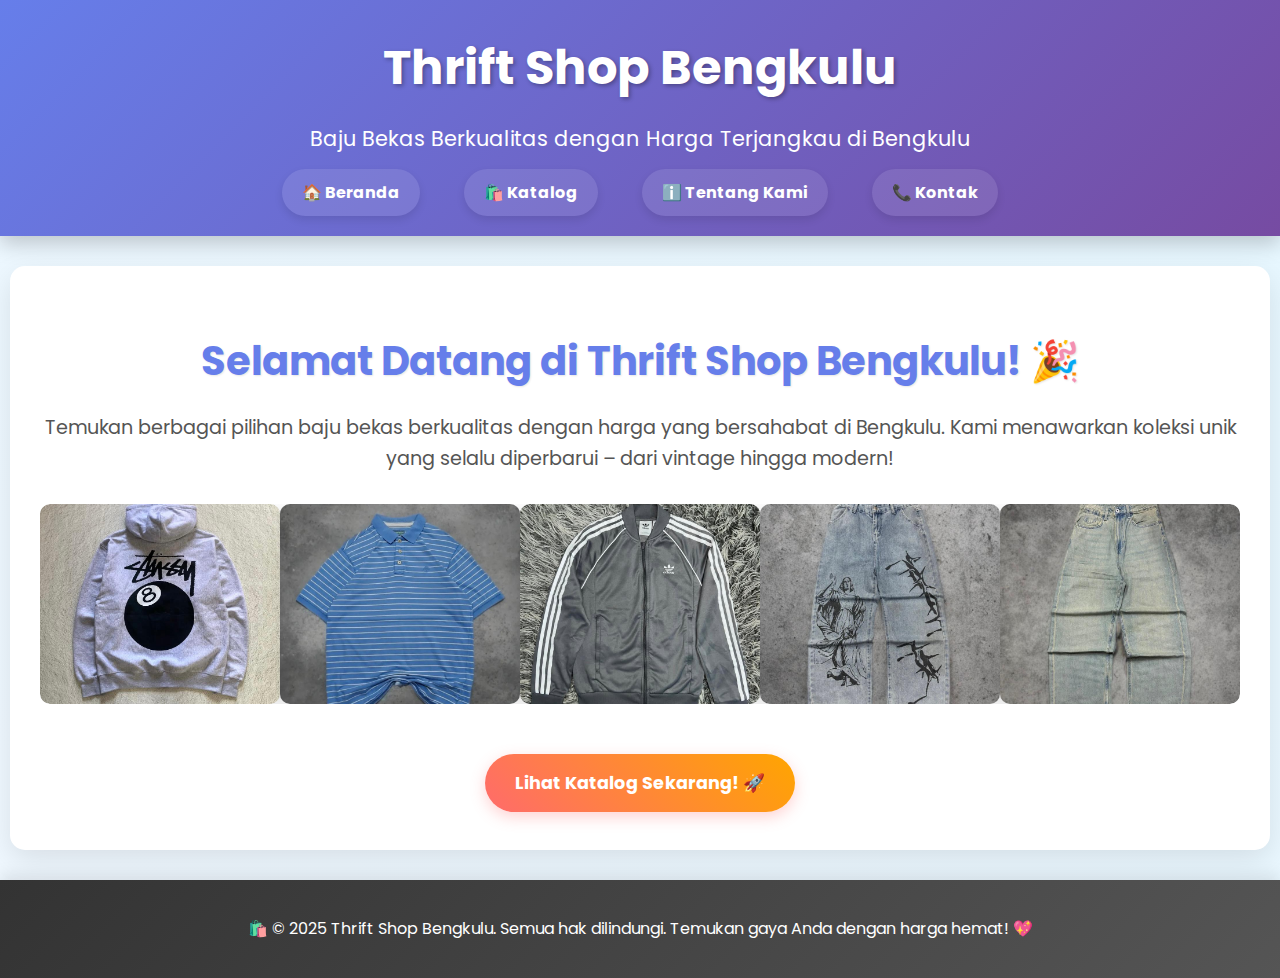
<file: coding ke 4/index.html>
<!DOCTYPE html>
<html lang="id">
<head>
    <meta charset="UTF-8">
    <meta name="viewport" content="width=device-width, initial-scale=1.0">
    <meta name="description" content="Temukan baju bekas berkualitas di Thrift Shop Bengkulu dengan harga terjangkau. Koleksi unik selalu diperbarui!">
    <title>Thrift Shop Bengkulu - Baju Bekas Berkualitas</title>
    <link href="https://fonts.googleapis.com/css2?family=Poppins:wght@400;700&display=swap" rel="stylesheet"> <!-- Font populer dan modern -->
    <style>
        body {
            font-family: 'Poppins', sans-serif;
            margin: 0;
            padding: 0;
            background: linear-gradient(45deg, #f0f8ff, #e6f7ff); /* Background gradien lembut */
            color: #333;
            line-height: 1.6;
            animation: fadeIn 1s ease-in;
        }
        @keyframes fadeIn {
            from { opacity: 0; }
            to { opacity: 1; }
        }
        header {
            background: linear-gradient(135deg, #667eea 0%, #764ba2 100%); /* Gradien ungu-biru yang eye-catching */
            color: white;
            padding: 30px 20px;
            text-align: center;
            box-shadow: 0 8px 20px rgba(0,0,0,0.2);
            animation: slideDown 0.8s ease-out;
        }
        @keyframes slideDown {
            from { transform: translateY(-50px); opacity: 0; }
            to { transform: translateY(0); opacity: 1; }
        }
        header h1 {
            margin: 0;
            font-size: 3em;
            text-shadow: 2px 2px 4px rgba(0,0,0,0.3);
        }
        header p {
            margin: 15px 0;
            font-size: 1.3em;
            font-weight: 400;
        }
        nav ul {
            list-style: none;
            padding: 0;
            margin: 25px 0 0;
        }
        nav li {
            display: inline-block;
            margin: 0 20px;
        }
        nav a {
            color: white;
            text-decoration: none;
            font-weight: bold;
            padding: 12px 20px;
            border-radius: 25px;
            background: rgba(255,255,255,0.1);
            transition: all 0.3s ease;
            box-shadow: 0 4px 8px rgba(0,0,0,0.1);
        }
        nav a:hover {
            background: rgba(255,255,255,0.3);
            transform: scale(1.1);
            box-shadow: 0 6px 15px rgba(0,0,0,0.2);
        }
        main {
            max-width: 1200px;
            margin: 30px auto;
            padding: 30px;
            background: white;
            border-radius: 15px;
            box-shadow: 0 10px 30px rgba(0,0,0,0.1);
            animation: fadeIn 1.2s ease-in;
        }
        section#beranda {
            text-align: center;
        }
        section#beranda h2 {
            color: #667eea;
            font-size: 2.5em;
            margin-bottom: 20px;
            text-shadow: 1px 1px 2px rgba(0,0,0,0.1);
        }
        section#beranda p {
            font-size: 1.2em;
            margin-bottom: 30px;
            color: #555;
        }
        .gallery {
            display: flex;
            justify-content: center;
            margin: 20px 0;
            overflow: hidden;
            border-radius: 10px;
        }
        .gallery img {
            width: 300px;
            height: 200px;
            object-fit: cover;
            animation: slide 10s infinite linear;
            border-radius: 10px;
            box-shadow: 0 5px 15px rgba(0,0,0,0.1);
        }
        @keyframes slide {
            0% { transform: translateX(0); }
            25% { transform: translateX(-100%); }
            50% { transform: translateX(-200%); }
            75% { transform: translateX(-100%); }
            100% { transform: translateX(0); }
        }
        .cta-button {
            display: inline-block;
            background: linear-gradient(45deg, #ff6b6b, #ffa500); /* Gradien merah-oranye untuk tombol */
            color: white;
            padding: 15px 30px;
            text-decoration: none;
            border-radius: 30px;
            font-weight: bold;
            font-size: 1.1em;
            margin-top: 30px;
            transition: all 0.3s ease;
            box-shadow: 0 5px 15px rgba(255,107,107,0.3);
            position: relative;
            overflow: hidden;
        }
        .cta-button::before {
            content: '';
            position: absolute;
            top: 50%;
            left: 50%;
            width: 0;
            height: 0;
            background: rgba(255,255,255,0.5);
            border-radius: 50%;
            transform: translate(-50%, -50%);
            transition: width 0.6s, height 0.6s;
        }
        .cta-button:hover::before {
            width: 300px;
            height: 300px;
        }
        .cta-button:hover {
            transform: translateY(-5px);
            box-shadow: 0 10px 25px rgba(255,107,107,0.4);
        }
        footer {
            background: linear-gradient(135deg, #333, #555);
            color: white;
            text-align: center;
            padding: 20px;
            margin-top: 30px;
            box-shadow: 0 -5px 15px rgba(0,0,0,0.1);
        }
        footer p::before {
            content: '🛍️ ';
        }
        /* Responsivitas */
        @media (max-width: 768px) {
            header h1 { font-size: 2.2em; }
            nav li { display: block; margin: 10px 0; }
            main { margin: 15px; padding: 20px; }
            .gallery img { width: 100%; height: auto; }
        }
    </style>
</head>
<body>
    <header>
        <h1>Thrift Shop Bengkulu</h1>
        <p>Baju Bekas Berkualitas dengan Harga Terjangkau di Bengkulu</p>
        <nav>
            <ul>
                <li><a href="index.html">🏠 Beranda</a></li>
                <li><a href="katalog.html">🛍️ Katalog</a></li>
                <li><a href="tentang.html">ℹ️ Tentang Kami</a></li>
                <li><a href="kontak.html">📞 Kontak</a></li>
            </ul>
        </nav>
    </header>

    <main>
        <section id="beranda">
            <h2>Selamat Datang di Thrift Shop Bengkulu! 🎉</h2>
            <p>Temukan berbagai pilihan baju bekas berkualitas dengan harga yang bersahabat di Bengkulu. Kami menawarkan koleksi unik yang selalu diperbarui – dari vintage hingga modern!</p>
            <div class="gallery">
                <img src="gambar/gambar 10.jpeg" alt="Banner 1: Koleksi baju bekas di Thrift Shop Bengkulu">
                <img src="gambar/gmbar 9.jpeg" alt="Banner 2: Pakaian thrift berkualitas tinggi">
                <img src="gambar/gambar 8.jpeg" alt="Banner 3: Diskon spesial untuk baju bekas">
                <img src="gambar/gambar 7.jpeg" alt="Banner 4: Diskon spesial untuk baju bekas">
                <img src="gambar/gambar 6.jpeg" alt="Banner 5: Diskon spesial untuk baju bekas">
            </div>
            <a href="katalog.html" class="cta-button">Lihat Katalog Sekarang! 🚀</a>
        </section>
    </main>

    <footer>
        <p>&copy; 2025 Thrift Shop Bengkulu. Semua hak dilindungi. Temukan gaya Anda dengan harga hemat! 💖</p>
    </footer>
</body>
</html>
</file>
